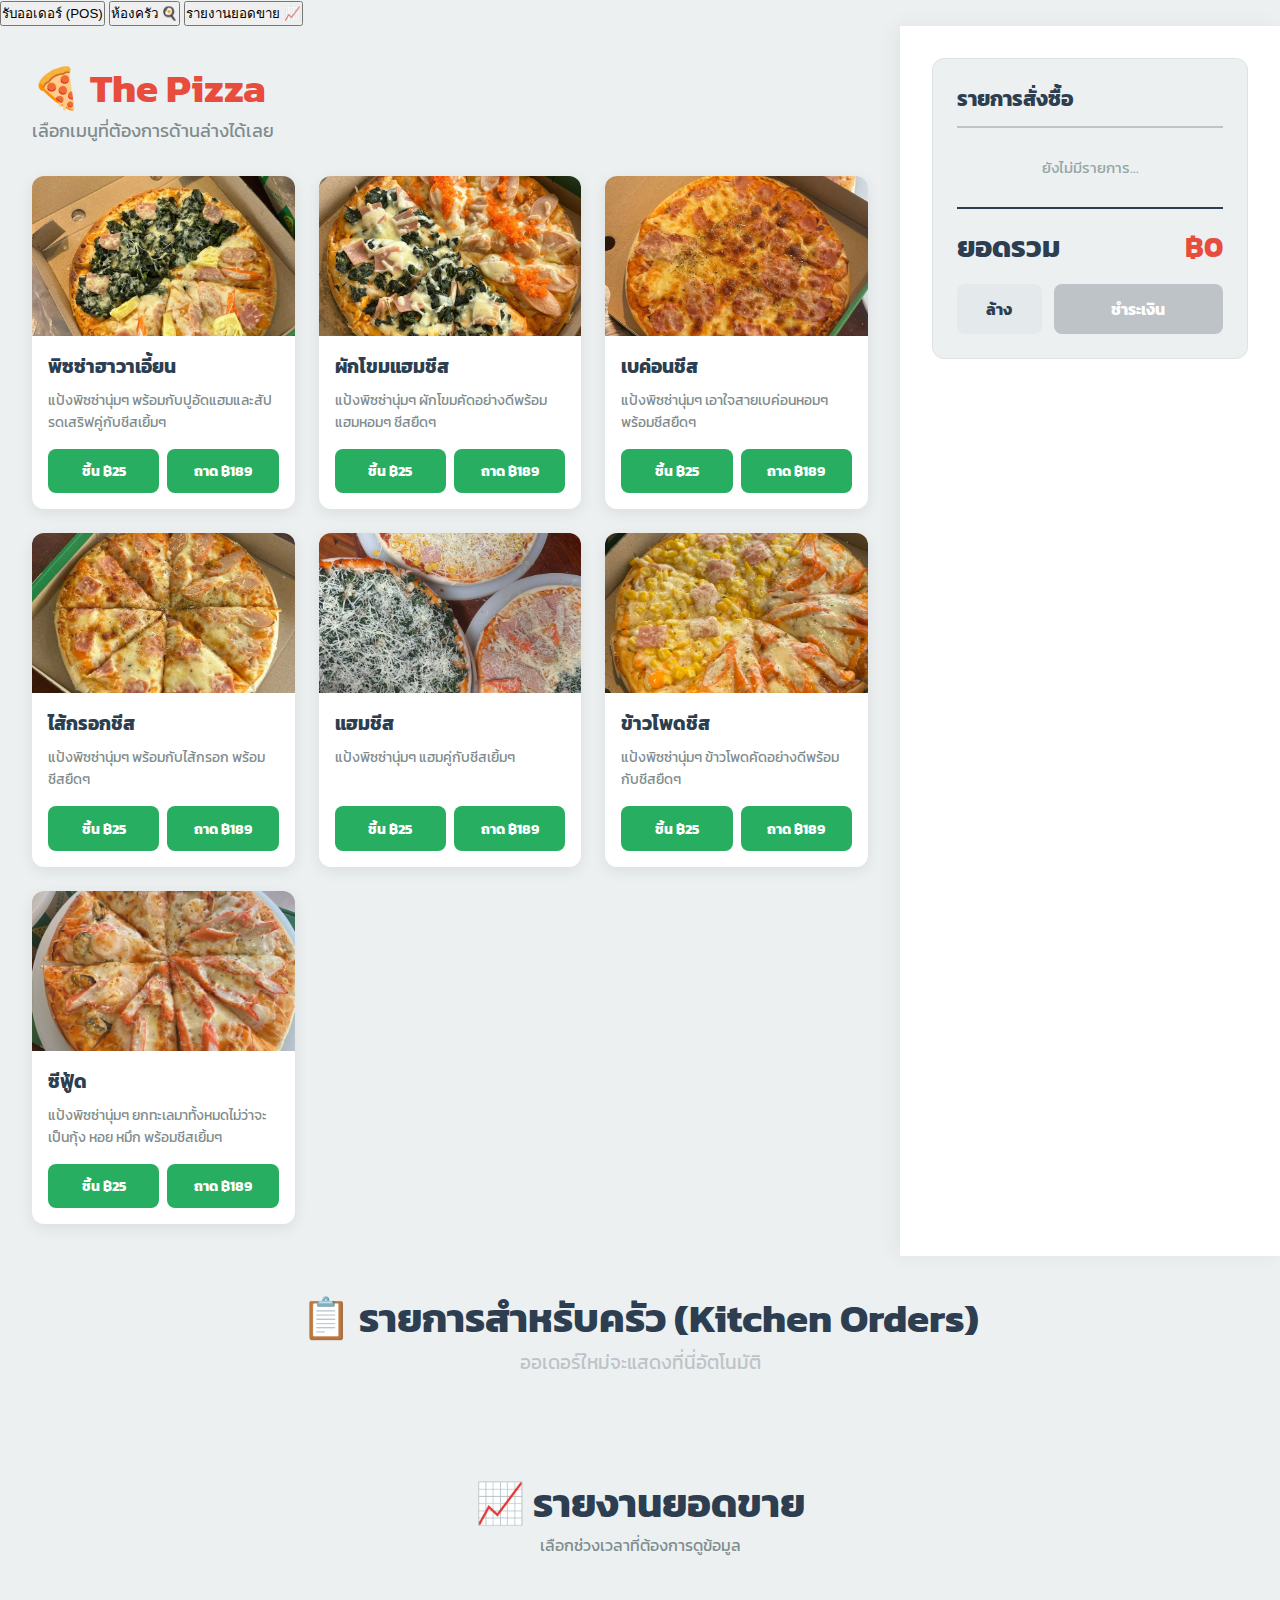
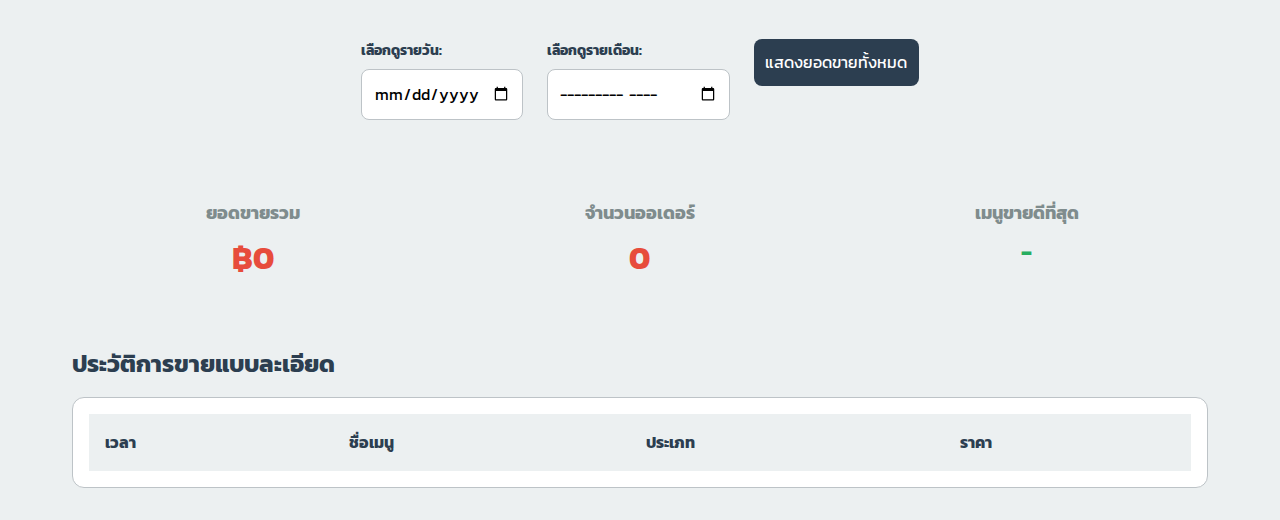
<file: index.html>
<!DOCTYPE html>
<html lang="th">
<head>
    <meta charset="UTF-8">
    <meta name="viewport" content="width=device-width, initial-scale=1.0">
    <title>The Pizza - All-in-One POS</title>
    <link rel="stylesheet" href="style.css">
    <link rel="preconnect" href="https://fonts.googleapis.com">
    <link rel="preconnect" href="https://fonts.gstatic.com" crossorigin>
    <link href="https://fonts.googleapis.com/css2?family=Kanit:wght@400;700&display=swap" rel="stylesheet">
</head>
<body>
    <nav class="main-nav">
        <button class="nav-btn active" data-view="pos-view">รับออเดอร์ (POS)</button>
        <button class="nav-btn" data-view="kitchen-view">ห้องครัว 🍳</button>
        <button class="nav-btn" data-view="report-view">รายงานยอดขาย 📈</button>
    </nav>

    <div class="content-container">
        <div id="pos-view" class="view active">
            <div class="app-container">
                <main class="menu-container">
                    <header class="main-header">
                        <h1>🍕 The Pizza</h1>
                        <p>เลือกเมนูที่ต้องการด้านล่างได้เลย</p>
                    </header>
                    <div class="menu-grid">
                        </div>
                </main>
        
                <aside class="sidebar">
                    <div class="sidebar-content">
                        <div class="order-box">
                            <h2>รายการสั่งซื้อ</h2>
                            <ul id="order-items">
                                <li class="placeholder">ยังไม่มีรายการ...</li>
                            </ul>
                            <div class="total-area">
                                <span>ยอดรวม</span>
                                <span id="total-price">฿0</span>
                            </div>
                            <div class="action-buttons">
                                <button id="clear-order-btn">ล้าง</button>
                                <button id="checkout-btn" disabled>ชำระเงิน</button>
                            </div>
                        </div>
                    </div>
                </aside>
            </div>
        </div>

        <div id="kitchen-view" class="view">
            <section class="kitchen-container">
                <header class="kitchen-header">
                    <h1>📋 รายการสำหรับครัว (Kitchen Orders)</h1>
                    <p>ออเดอร์ใหม่จะแสดงที่นี่อัตโนมัติ</p>
                </header>
                <div id="kitchen-order-list" class="kitchen-order-list">
                    </div>
            </section>
        </div>

        <div id="report-view" class="view">
            <div class="report-container">
                <header class="report-header">
                    <h1>📈 รายงานยอดขาย</h1>
                    <p>เลือกช่วงเวลาที่ต้องการดูข้อมูล</p>
                </header>
        
                <section class="report-controls">
                    <div class="control-group">
                        <label for="date-picker">เลือกดูรายวัน:</label>
                        <input type="date" id="date-picker">
                    </div>
                    <div class="control-group">
                        <label for="month-picker">เลือกดูรายเดือน:</label>
                        <input type="month" id="month-picker">
                    </div>
                    <div class="control-group">
                        <button id="show-all-btn">แสดงยอดขายทั้งหมด</button>
                    </div>
                </section>
        
                <section class="report-summary">
                    <div class="summary-card">
                        <h3>ยอดขายรวม</h3>
                        <p id="summary-revenue">฿0</p>
                    </div>
                    <div class="summary-card">
                        <h3>จำนวนออเดอร์</h3>
                        <p id="summary-orders">0</p>
                    </div>
                    <div class="summary-card">
                        <h3>เมนูขายดีที่สุด</h3>
                        <p id="summary-bestseller">-</p>
                    </div>
                </section>
        
                <section class="report-details">
                    <h2>ประวัติการขายแบบละเอียด</h2>
                    <div class="table-container">
                        <table>
                            <thead>
                                <tr>
                                    <th>เวลา</th>
                                    <th>ชื่อเมนู</th>
                                    <th>ประเภท</th>
                                    <th>ราคา</th>
                                </tr>
                            </thead>
                            <tbody id="sales-log-body">
                                </tbody>
                        </table>
                    </div>
                </section>
            </div>
        </div>
    </div>

    <div id="payment-modal" class="modal">
        <div class="modal-content">
            <span class="close-btn">&times;</span>
            <h2>ยืนยันการชำระเงิน</h2>
            <p class="modal-main-text">ยอดรวมทั้งสิ้น: <strong id="modal-total-price">฿0</strong></p>
            <p class="modal-question">คุณต้องการยืนยันการชำระเงินสำหรับออเดอร์นี้ใช่หรือไม่?</p>
            
            <div class="modal-actions">
                <button id="cancel-payment-btn" class="btn-secondary">ยกเลิก</button>
                <button id="confirm-payment-btn" class="btn-primary">ยืนยัน</button>
            </div>
        </div>
    </div>

    <script src="script.js"></script>
</body>
</html>
</file>
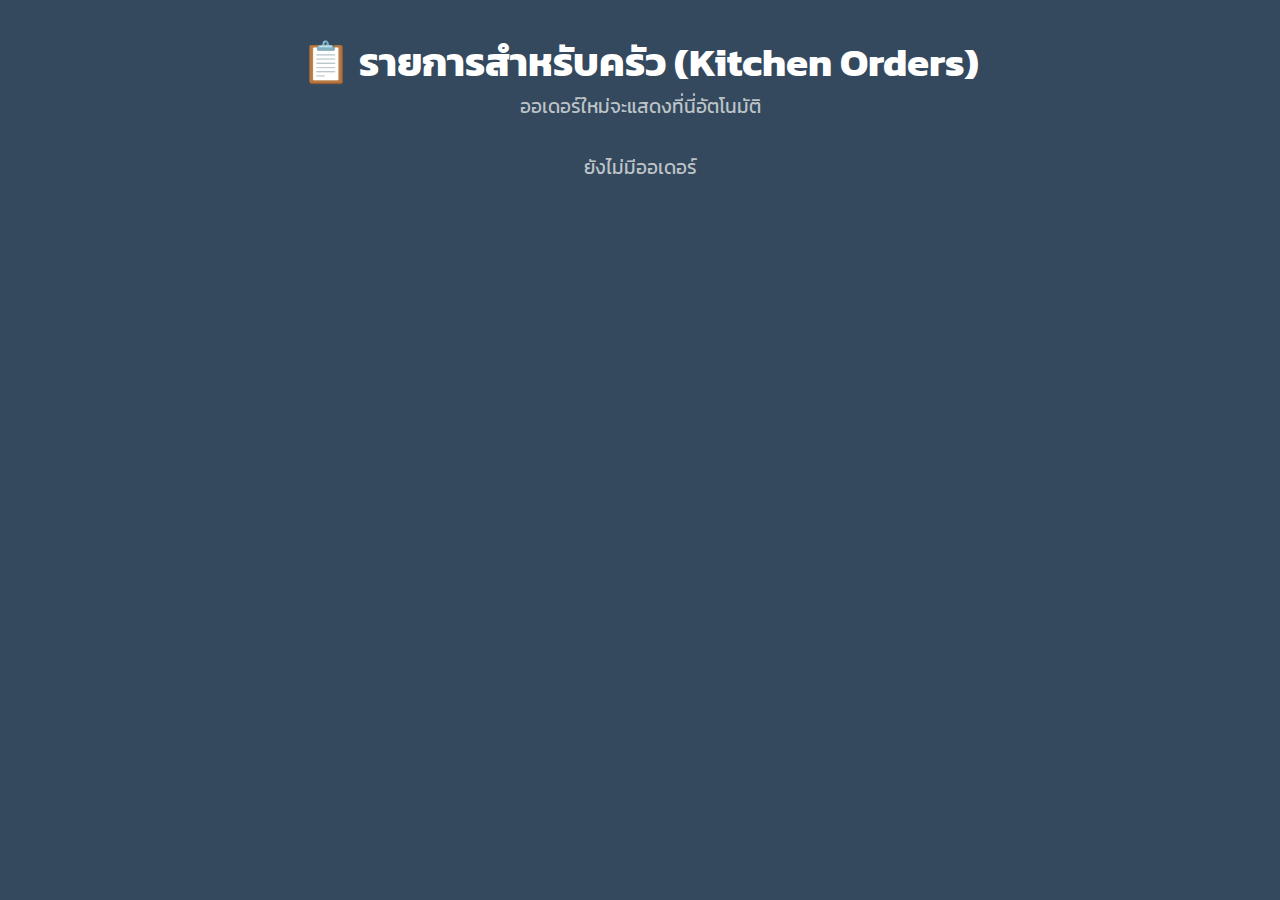
<file: kitchen.html>
<!DOCTYPE html>
<html lang="th">
<head>
    <meta charset="UTF-8">
    <meta name="viewport" content="width=device-width, initial-scale=1.0">
    <title>Kitchen Display - The Pizza</title>
    <link rel="stylesheet" href="style.css">
    <link rel="preconnect" href="https://fonts.googleapis.com">
    <link rel="preconnect" href="https://fonts.gstatic.com" crossorigin>
    <link href="https://fonts.googleapis.com/css2?family=Kanit:wght@400;700&display=swap" rel="stylesheet">
</head>
<body class="kitchen-body">

    <section class="kitchen-container">
        <header class="kitchen-header">
            <h1>📋 รายการสำหรับครัว (Kitchen Orders)</h1>
            <p>ออเดอร์ใหม่จะแสดงที่นี่อัตโนมัติ</p>
        </header>
        <div id="kitchen-order-list" class="kitchen-order-list">
            <p class="placeholder">ยังไม่มีออเดอร์</p>
        </div>
    </section>

    <script src="kitchen.js"></script>
</body>
</html>
</file>
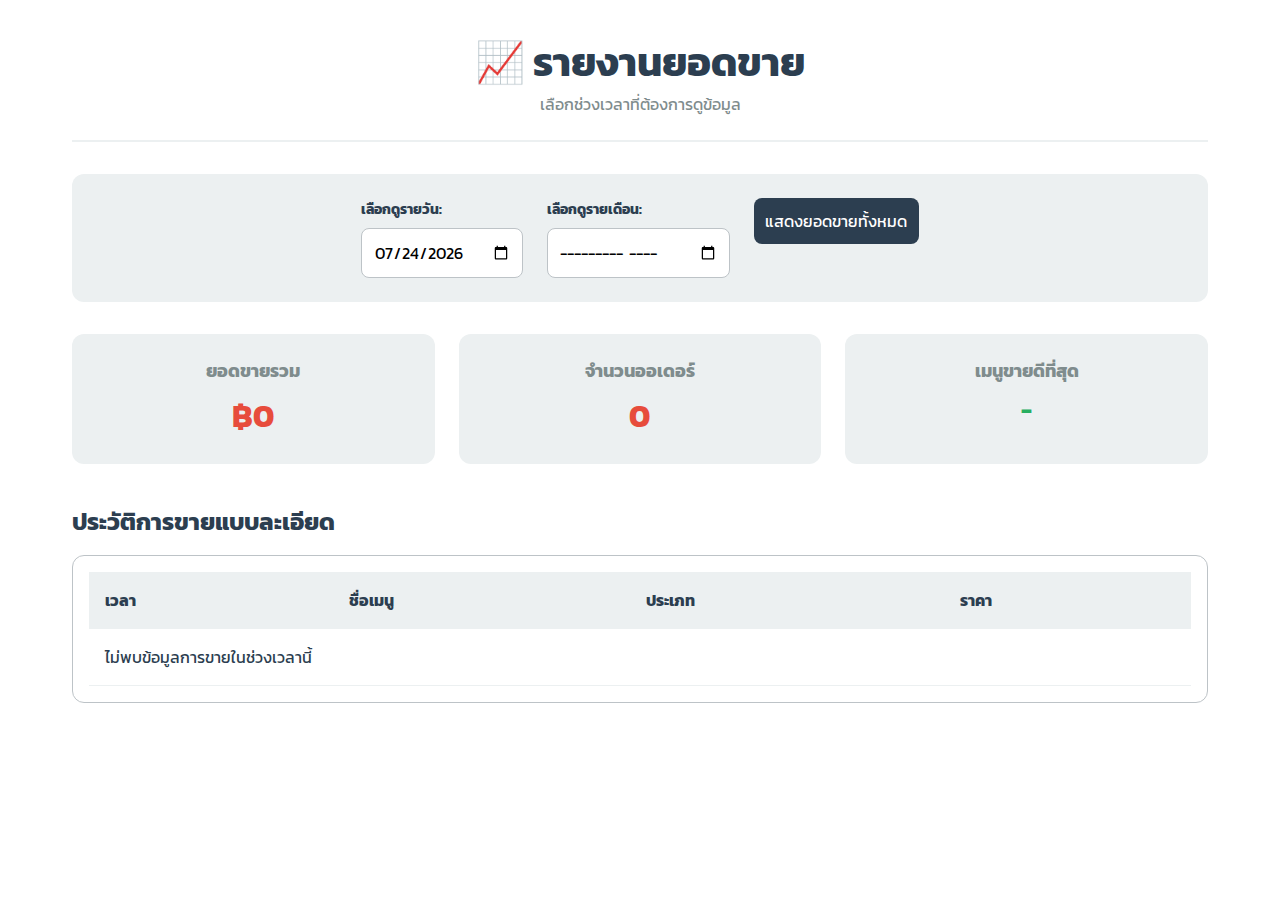
<file: report.html>
<!DOCTYPE html>
<html lang="th">
<head>
    <meta charset="UTF-8">
    <meta name="viewport" content="width=device-width, initial-scale=1.0">
    <title>รายงานยอดขาย - The Pizza</title>
    <link rel="stylesheet" href="style.css">
    <link rel="preconnect" href="https://fonts.googleapis.com">
    <link rel="preconnect" href="https://fonts.gstatic.com" crossorigin>
    <link href="https://fonts.googleapis.com/css2?family=Kanit:wght@400;700&display=swap" rel="stylesheet">
</head>
<body class="report-body">
    <div class="report-container">
        <header class="report-header">
            <h1>📈 รายงานยอดขาย</h1>
            <p>เลือกช่วงเวลาที่ต้องการดูข้อมูล</p>
        </header>

        <section class="report-controls">
            <div class="control-group">
                <label for="date-picker">เลือกดูรายวัน:</label>
                <input type="date" id="date-picker">
            </div>
            <div class="control-group">
                <label for="month-picker">เลือกดูรายเดือน:</label>
                <input type="month" id="month-picker">
            </div>
            <div class="control-group">
                <button id="show-all-btn">แสดงยอดขายทั้งหมด</button>
            </div>
        </section>

        <section class="report-summary">
            <div class="summary-card">
                <h3>ยอดขายรวม</h3>
                <p id="summary-revenue">฿0</p>
            </div>
            <div class="summary-card">
                <h3>จำนวนออเดอร์</h3>
                <p id="summary-orders">0</p>
            </div>
            <div class="summary-card">
                <h3>เมนูขายดีที่สุด</h3>
                <p id="summary-bestseller">-</p>
            </div>
        </section>

        <section class="report-details">
            <h2>ประวัติการขายแบบละเอียด</h2>
            <div class="table-container">
                <table>
                    <thead>
                        <tr>
                            <th>เวลา</th>
                            <th>ชื่อเมนู</th>
                            <th>ประเภท</th>
                            <th>ราคา</th>
                        </tr>
                    </thead>
                    <tbody id="sales-log-body">
                        </tbody>
                </table>
            </div>
        </section>

    </div>
    <script src="report.js"></script>
</body>
</html>
</file>
<file: style.css>
/* --- General & Variables --- */
:root {
    --red: #e74c3c;
    --green: #27ae60;
    --blue: #3498db;
    --dark-blue: #2c3e50;
    --light-gray: #ecf0f1;
    --medium-gray: #bdc3c7;
    --white: #ffffff;
    --shadow: 0 4px 15px rgba(0, 0, 0, 0.08);
}

* {
    box-sizing: border-box;
    margin: 0;
    padding: 0;
}

body {
    font-family: 'Kanit', sans-serif;
    background-color: var(--light-gray);
    color: var(--dark-blue);
}

/* --- Main Layout --- */
.app-container {
    display: flex;
    width: 100%;
    min-height: 100vh;
}

.menu-container {
    flex: 1;
    padding: 2rem;
    overflow-y: auto;
}

.sidebar {
    width: 380px;
    background-color: var(--white);
    padding: 2rem;
    box-shadow: -5px 0 20px rgba(0, 0, 0, 0.05);
}

.sidebar-content {
    position: sticky;
    top: 2rem;
    display: flex;
    flex-direction: column;
    gap: 1.5rem;
}

/* --- Header --- */
.main-header h1 {
    font-size: 2.5rem;
    color: var(--red);
}

.main-header p {
    font-size: 1.1rem;
    color: #7f8c8d;
    margin-bottom: 2rem;
}

/* --- Menu Grid --- */
.menu-grid {
    display: grid;
    grid-template-columns: repeat(auto-fill, minmax(240px, 1fr));
    gap: 1.5rem;
}

.menu-item {
    background: var(--white);
    border-radius: 12px;
    box-shadow: var(--shadow);
    display: flex;
    flex-direction: column;
    overflow: hidden;
    transition: transform 0.2s ease, box-shadow 0.2s ease;
}

.menu-item:hover {
    transform: translateY(-5px);
    box-shadow: 0 8px 25px rgba(0, 0, 0, 0.1);
}

.menu-item img {
    width: 100%;
    height: 160px;
    object-fit: cover;
}

.menu-item-content {
    padding: 1rem;
    display: flex;
    flex-direction: column;
    flex-grow: 1;
}

.menu-item h3 {
    font-size: 1.2rem;
    margin-bottom: 0.5rem;
}

.menu-item p {
    font-size: 0.9rem;
    color: #7f8c8d;
    flex-grow: 1;
    margin-bottom: 1rem;
}

.price-buttons {
    display: flex;
    gap: 0.5rem;
    margin-top: auto;
}

.price-buttons button {
    flex: 1;
    background: var(--green);
    color: var(--white);
    border: none;
    padding: 0.7rem;
    border-radius: 8px;
    cursor: pointer;
    font-family: 'Kanit', sans-serif;
    font-size: 0.9rem;
    font-weight: bold;
    transition: background-color 0.2s;
}

.price-buttons button:hover {
    background-color: #2ecc71;
}

/* --- Sidebar Boxes (Order & Sales) --- */
.order-box, .sales-report-box {
    background: var(--light-gray);
    border: 1px solid #dde2e4;
    padding: 1.5rem;
    border-radius: 12px;
}

.order-box h2, .sales-report-box h2 {
    font-size: 1.3rem;
    margin-bottom: 1rem;
    border-bottom: 2px solid var(--medium-gray);
    padding-bottom: 0.75rem;
}

#order-items {
    list-style: none;
    max-height: 25vh;
    overflow-y: auto;
    margin-bottom: 1rem;
}

#order-items li {
    display: flex;
    justify-content: space-between;
    padding: 0.75rem 0.25rem;
    font-size: 0.95rem;
    border-bottom: 1px solid #dde2e4;
}

#order-items li:last-child {
    border-bottom: none;
}

#order-items .placeholder {
    justify-content: center;
    color: #95a5a6;
}

.total-area {
    display: flex;
    justify-content: space-between;
    font-weight: bold;
    font-size: 1.8rem;
    margin-top: 1rem;
    padding-top: 1rem;
    border-top: 2px solid var(--dark-blue);
}

.total-area #total-price {
    color: var(--red);
}

.action-buttons {
    display: grid;
    grid-template-columns: 1fr 2fr;
    gap: 0.75rem;
    margin-top: 1rem;
}

.action-buttons button {
    padding: 0.8rem;
    border: none;
    border-radius: 8px;
    font-family: 'Kanit', sans-serif;
    font-size: 1rem;
    font-weight: bold;
    cursor: pointer;
    transition: all 0.2s;
}

#clear-order-btn {
    background: #e4e9eb;
    color: var(--dark-blue);
}
#clear-order-btn:hover {
    background: #d5dadd;
}

#checkout-btn {
    background: var(--red);
    color: var(--white);
}
#checkout-btn:hover {
    background: #c0392b;
}
#checkout-btn:disabled {
    background: var(--medium-gray);
    cursor: not-allowed;
}

.sales-summary {
    display: flex;
    justify-content: space-between;
    align-items: center;
    font-size: 1.1rem;
    font-weight: bold;
    margin-bottom: 1rem;
}

#daily-sales {
    font-size: 1.5rem;
    color: var(--green);
}

#show-sales-btn {
    width: 100%;
    padding: 0.7rem;
    background: var(--dark-blue);
    color: var(--white);
    border: none;
    border-radius: 8px;
    cursor: pointer;
    transition: background-color 0.2s;
}
#show-sales-btn:hover {
    background-color: #34495e;
}

/* --- Modal & QR Code --- */
.modal {
    position: fixed;
    z-index: 1000;
    left: 0;
    top: 0;
    width: 100%;
    height: 100%;
    background-color: rgba(0,0,0,0.6);
    display: none;
    align-items: center;
    justify-content: center;
}

.modal-content {
    background-color: var(--white);
    padding: 2rem 2.5rem;
    border-radius: 12px;
    width: 90%;
    max-width: 380px;
    text-align: center;
    position: relative;
    box-shadow: 0 5px 25px rgba(0,0,0,0.2);
}

.close-btn {
    color: var(--medium-gray);
    position: absolute;
    top: 10px;
    right: 20px;
    font-size: 28px;
    font-weight: bold;
    cursor: pointer;
    transition: color 0.2s;
}
.close-btn:hover {
    color: var(--dark-blue);
}

.modal-content h2 {
    font-size: 1.8rem;
    margin-bottom: 0.5rem;
}

.modal-content #modal-total-price {
    font-size: 2.2rem;
    color: var(--red);
    font-weight: bold;
}

.scan-text {
    margin: 1rem 0 0.5rem;
}

.qr-code-img {
    width: 100%;
    max-width: 200px; 
    margin: 0 auto;
    display: block;
    border-radius: 8px;
    border: 1px solid var(--light-gray);
}

.note {
    font-size: 0.85rem;
    color: #7f8c8d;
    margin-top: 1.5rem;
}

#confirm-payment-btn {
    width: 100%;
    padding: 0.8rem;
    background-color: var(--green);
    color: white;
    border: none;
    border-radius: 8px;
    font-size: 1.1rem;
    font-weight: bold;
    cursor: pointer;
    margin-top: 1rem;
    transition: background-color 0.2s;
}
#confirm-payment-btn:hover {
    background-color: #2ecc71;
}

/* --- Kitchen Page & Link Button Styles --- */
.kitchen-link-btn {
    display: block;
    text-align: center;
    padding: 0.8rem;
    background: var(--blue);
    color: var(--white);
    border-radius: 8px;
    text-decoration: none;
    font-weight: bold;
    transition: background-color 0.2s;
}
.kitchen-link-btn:hover {
    background: #2980b9;
}

.kitchen-body {
    background-color: #34495e;
    color: var(--white);
}

.kitchen-container {
    padding: 2rem;
    width: 100%;
}

.kitchen-header {
    text-align: center;
    margin-bottom: 2rem;
}
.kitchen-header h1 {
    font-size: 2.5rem;
}
.kitchen-header p {
    font-size: 1.2rem;
    color: var(--medium-gray);
}


.kitchen-order-list {
    display: flex;
    flex-wrap: wrap;
    gap: 1.5rem;
    justify-content: center;
}

.kitchen-order-list .placeholder {
    font-size: 1.2rem;
    color: var(--medium-gray);
}

.kitchen-order-card {
    background: var(--dark-blue);
    border-radius: 12px;
    padding: 1.5rem;
    box-shadow: var(--shadow);
    width: 320px;
    display: flex;
    flex-direction: column;
    border-top: 5px solid var(--blue);
}

.order-header {
    border-bottom: 1px solid #7f8c8d;
    padding-bottom: 0.75rem;
    margin-bottom: 1rem;
}

.order-header h3 {
    font-size: 1.2rem;
}

.order-header span {
    font-size: 0.9rem;
    color: var(--medium-gray);
}

.order-items-list {
    list-style: none;
    flex-grow: 1;
    margin-bottom: 1.5rem;
}

.order-items-list li {
    padding: 0.25rem 0;
}

.complete-order-btn {
    background-color: var(--blue);
    color: var(--white);
    border: none;
    border-radius: 8px;
    padding: 0.8rem;
    font-family: 'Kanit', sans-serif;
    font-size: 1rem;
    font-weight: bold;
    cursor: pointer;
    transition: background-color 0.2s;
}

.complete-order-btn:hover {
    background-color: #2980b9;
}


/* --- Responsive for Mobile --- */
@media (max-width: 992px) {
    .app-container {
        flex-direction: column;
    }
    .sidebar {
        width: 100%;
        box-shadow: none;
        order: -1; 
    }
    .sidebar-content {
        position: static;
    }
    #order-items {
        max-height: none;
    }
    .kitchen-order-card {
        width: 100%;
    }
}
/* ... (โค้ดส่วนบนทั้งหมดเหมือนเดิม) ... */

/* --- Kitchen Page & Link Button Styles --- */
.kitchen-link-btn, .report-link-btn { /* Apply to both buttons */
    display: block;
    text-align: center;
    padding: 0.8rem;
    color: var(--white);
    border-radius: 8px;
    text-decoration: none;
    font-weight: bold;
    transition: background-color 0.2s;
}

.kitchen-link-btn {
    background: var(--blue);
}
.kitchen-link-btn:hover {
    background: #2980b9;
}

.report-link-btn {
    background: var(--green);
}
.report-link-btn:hover {
    background: #2ecc71;
}


/* ... (โค้ดส่วน kitchen page เหมือนเดิม) ... */


/* --- NEW: Report Page Styles --- */
.report-body {
    background-color: var(--white);
}

.report-container {
    max-width: 1200px;
    margin: 0 auto;
    padding: 2rem;
}

.report-header {
    text-align: center;
    margin-bottom: 2rem;
    border-bottom: 2px solid var(--light-gray);
    padding-bottom: 1.5rem;
}

.report-header h1 {
    font-size: 2.5rem;
    color: var(--dark-blue);
}
.report-header p {
    color: #7f8c8d;
}

.report-controls {
    display: flex;
    justify-content: center;
    gap: 1.5rem;
    margin-bottom: 2rem;
    background-color: var(--light-gray);
    padding: 1.5rem;
    border-radius: 12px;
    flex-wrap: wrap;
}

.control-group {
    display: flex;
    flex-direction: column;
    gap: 0.5rem;
}

.control-group label {
    font-weight: bold;
    font-size: 0.9rem;
}

.control-group input, .control-group button {
    padding: 0.7rem;
    border-radius: 8px;
    border: 1px solid var(--medium-gray);
    font-family: 'Kanit', sans-serif;
    font-size: 1rem;
}

.control-group button {
    background-color: var(--dark-blue);
    color: var(--white);
    cursor: pointer;
    border: none;
}

.report-summary {
    display: grid;
    grid-template-columns: repeat(auto-fit, minmax(250px, 1fr));
    gap: 1.5rem;
    margin-bottom: 2.5rem;
}

.summary-card {
    background-color: var(--light-gray);
    padding: 1.5rem;
    border-radius: 12px;
    text-align: center;
}

.summary-card h3 {
    font-size: 1.1rem;
    color: #7f8c8d;
    margin-bottom: 0.5rem;
}

.summary-card p {
    font-size: 2rem;
    font-weight: bold;
    color: var(--red);
}

.summary-card:last-of-type p {
    color: var(--green);
    font-size: 1.5rem;
}

.report-details h2 {
    margin-bottom: 1rem;
}

.table-container {
    width: 100%;
    overflow-x: auto;
    background: var(--white);
    border: 1px solid var(--medium-gray);
    border-radius: 12px;
    padding: 1rem;
}

table {
    width: 100%;
    border-collapse: collapse;
}

th, td {
    padding: 1rem;
    text-align: left;
    border-bottom: 1px solid var(--light-gray);
}

thead {
    background-color: var(--light-gray);
}

tbody tr:hover {
    background-color: #f9f9f9;
}

/* ... (โค้ดส่วน Responsive เหมือนเดิม) ... */
</file>
